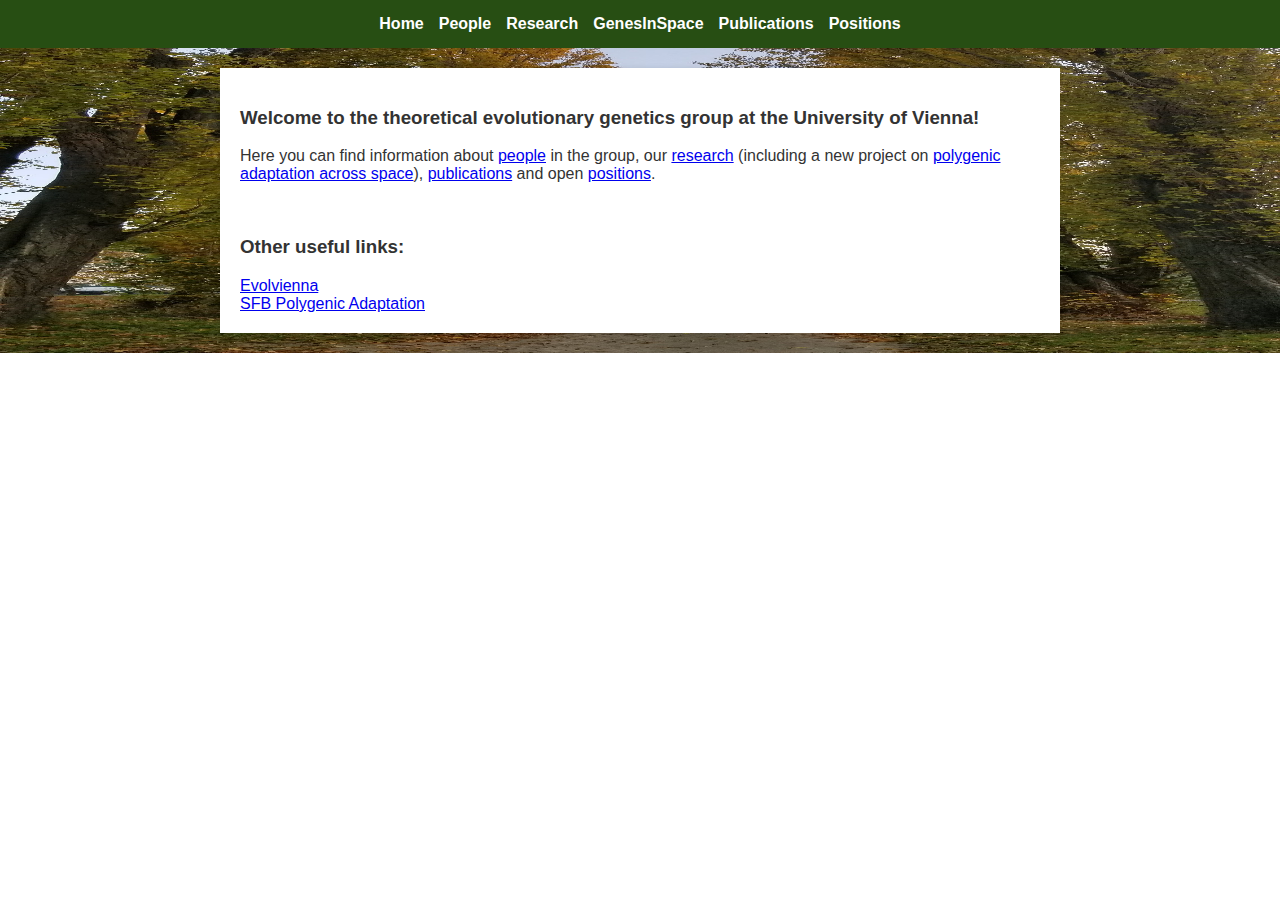
<file: index.html>
<!DOCTYPE html>
<html lang="en">
<head>
  <meta charset="UTF-8" />
  <meta name="viewport" content="width=device-width, initial-scale=1.0" />
  <title>MathEvoGen</title>
  <link rel="stylesheet" href="style.css" />
</head>
<body>

<div id="nav"></div>

<main>
  <h3> Welcome to the theoretical evolutionary genetics group at the University of Vienna!</h3>
     <p> Here you can find information about <a href="people.html">people</a> in the group, our <a href="research.html">research</a> (including a new project on <a href="genes-in-space.html">polygenic adaptation across space</a>), <a href="publications.html">publications</a> and open <a href="positions.html">positions</a>. </p>
</br>   
  <h3> Other useful links:</h3>
  <a href="https://www.evolvienna.at/">Evolvienna</a></br>
  <a href="https://www.vetmeduni.ac.at/sfb-polygenic-adaptation/">SFB Polygenic Adaptation</a>
</main>

</body>

<script src="nav-highlight.js"></script>

</html>
</file>
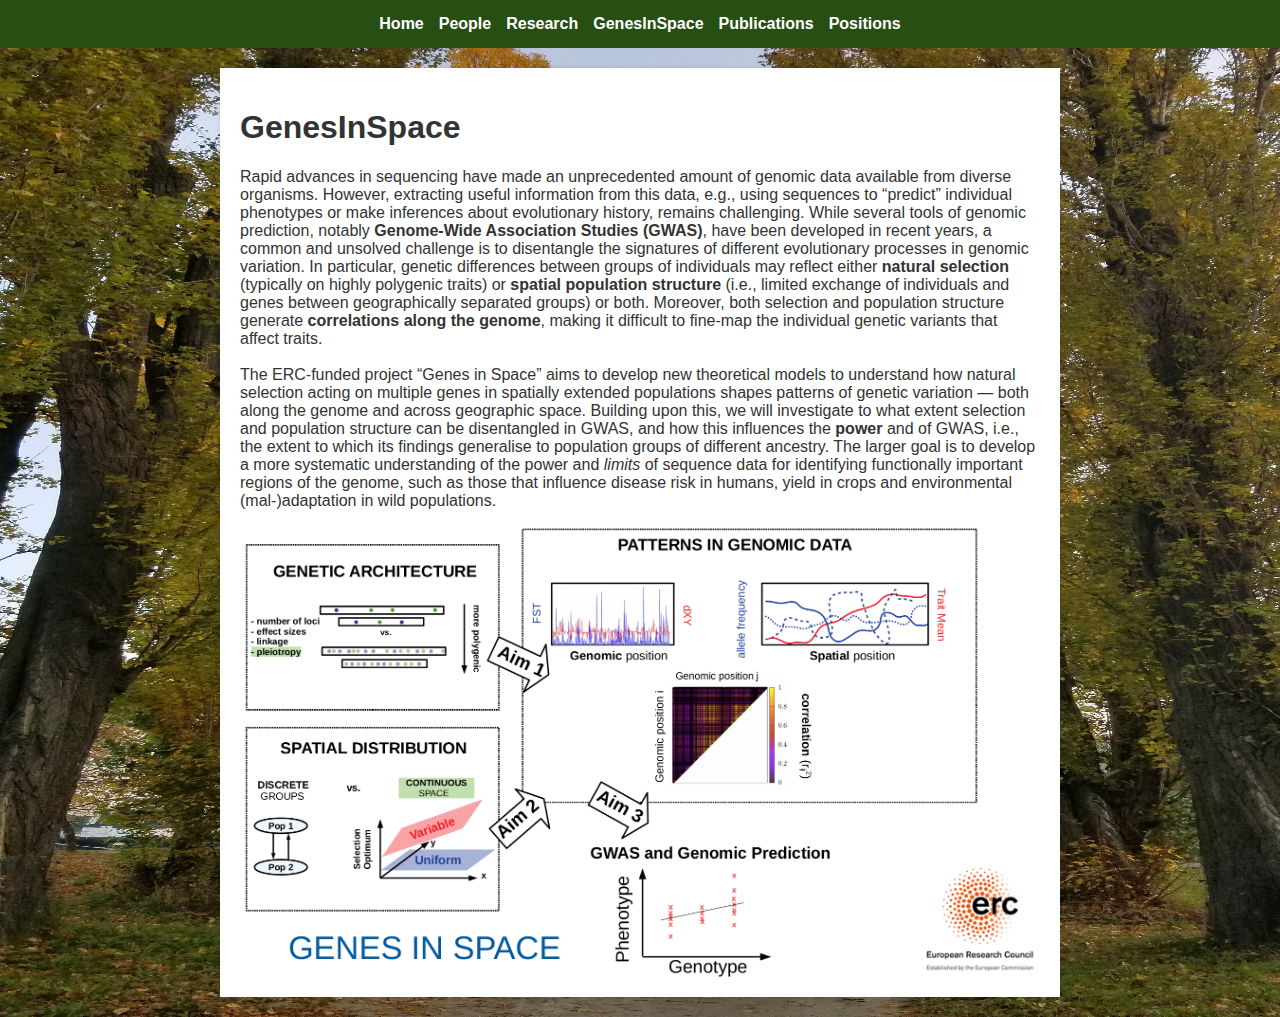
<file: genes-in-space.html>
<!DOCTYPE html>
<html lang="en">
<head>
  <meta charset="UTF-8" />
  <meta name="viewport" content="width=device-width, initial-scale=1.0" />
  <title>MathEvoGen: GenesInSpace</title>
  <link rel="stylesheet" href="style.css" />
</head>
<body>

<div id="nav"></div>

<main>
  <h1>GenesInSpace</h1>
  <p> Rapid advances in sequencing have made an unprecedented amount of genomic data available from diverse organisms. 
    However, extracting useful information from this data, e.g., using sequences to <q>predict</q> individual phenotypes or make inferences about evolutionary history, remains challenging.  
    While several tools of genomic prediction, notably <b>Genome-Wide Association Studies (GWAS)</b>, have been developed in recent years, a common and unsolved challenge is to disentangle the 
    signatures of different evolutionary processes in genomic variation. In particular, genetic differences between groups of individuals may reflect either <b>natural selection</b>
    (typically on highly polygenic traits) or <b>spatial population structure</b> (i.e., limited exchange of individuals and genes between geographically separated groups) or both. 
    Moreover, both selection and population structure generate <b>correlations along the genome</b>, making it difficult to fine-map the individual genetic variants that affect traits.
  <br/>    <br/>  
The ERC-funded project <q>Genes in Space</q> aims to  develop new theoretical models to understand how natural selection acting on multiple genes in spatially extended populations shapes patterns of genetic variation 
    &mdash; both along the genome and across geographic space. Building upon this, we will investigate to what extent selection and population structure can be disentangled in GWAS, and how this influences the <b>power</b> and  
    of GWAS, i.e., the extent to which its findings generalise to population groups of different ancestry. 
    The larger goal is to develop a more systematic understanding of the power and <i>limits</i> of sequence data for identifying functionally important regions of the genome, such as those that 
    influence disease risk in humans, yield in crops and environmental (mal-)adaptation in wild populations.
     </p>
 <img src="Schematic_ERC.png" alt="schematic" style="width:100%; height:auto; display: block;"> 
  
</main>

</body>

<script>
  fetch('nav.html')
    .then(response => response.text())
    .then(data => {
      document.getElementById('nav').innerHTML = data;
    });
</script>

</html>
</file>
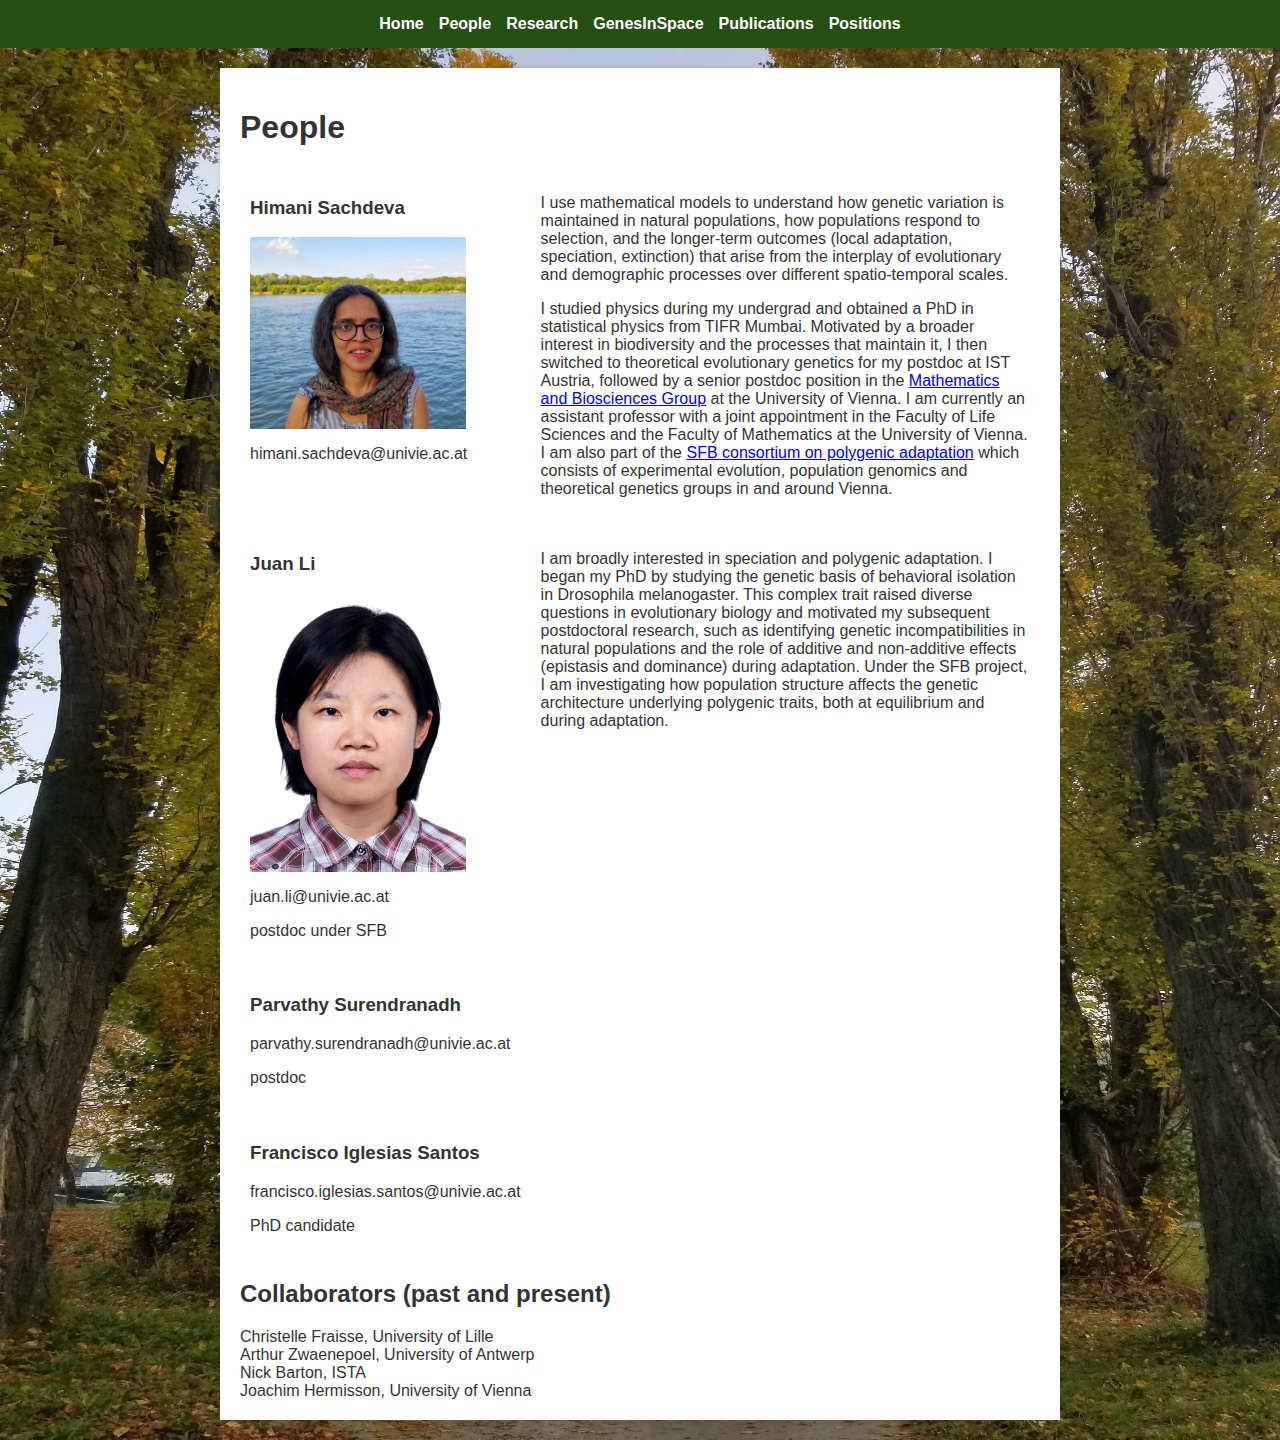
<file: people.html>
<!DOCTYPE html>
<html lang="en">
<head>
  <meta charset="UTF-8" />
  <meta name="viewport" content="width=device-width, initial-scale=1.0" />
  <title>MathEvoGen: People</title>
  <link rel="stylesheet" href="style.css" />
</head>
<body>

<div id="nav"></div>

<main>
  <h1>People</h1>
  <table style="width: 100%; border-collapse: collapse; table-layout: auto; border: none;">
  <colgroup>
    <col style="width: 25%;">
    <col style="width: 75%;">
  </colgroup>
  <tr>
    <td style="word-wrap: break-word; white-space: normal; padding: 10px; vertical-align: top; border: none;">
      <h3> Himani Sachdeva </h3>
      <img src="20250719_185211_Himani_aan_der_Donau.jpg" alt="Himani Sachdeva" style="max-width:80%; height:auto; display: block;"> 
      <p>himani.sachdeva@univie.ac.at</p>
    </td>
    <td style="padding: 10px; vertical-align: top; border: none;">
      <p> I use mathematical models to understand how genetic variation is maintained in natural populations, how populations respond to selection, 
        and the longer-term outcomes (local adaptation, speciation, extinction) that arise from the interplay of evolutionary and demographic processes over different spatio-temporal scales. 
      </p>
    
      <p> I studied physics during my undergrad and obtained a PhD in statistical physics from TIFR Mumbai. Motivated by a broader interest in biodiversity and the processes that maintain it, 
      I then switched to theoretical evolutionary genetics for my postdoc at IST Austria, followed by a senior postdoc position in the <a href="https://www.mabs.at/team/"> Mathematics and Biosciences Group</a> at the University of Vienna.
      I am currently an assistant professor with a joint appointment in the Faculty of Life Sciences and the Faculty of Mathematics at the University of Vienna. 
      I am also part of the <a href="https://www.vetmeduni.ac.at/sfb-polygenic-adaptation"> SFB consortium on polygenic adaptation</a> which consists of experimental evolution, population genomics and theoretical genetics 
      groups in and around Vienna.  </p>
      
    </td>
  </tr>
  <tr>
    <td style="word-wrap: break-word; white-space: normal; padding: 10px; vertical-align: top; border: none;">
        <h3> Juan Li </h3>
            <img src="LiJuan.jpg" alt="Juan Li" style="max-width:80%; height:auto; display: block;"> 
        <p>juan.li@univie.ac.at</p>
            <p> postdoc under SFB</p>
  </td>
    <td style="padding: 10px; vertical-align: top; border: none;">     
      <p>I am broadly interested in speciation and polygenic adaptation. I began my PhD by studying the genetic basis of behavioral isolation in Drosophila melanogaster. 
        This complex trait raised diverse questions in evolutionary biology and motivated my subsequent postdoctoral research, such as identifying genetic incompatibilities in natural populations and the role of additive and non-additive effects (epistasis and dominance) during adaptation.
        Under the SFB project, I am investigating how population structure affects the genetic architecture underlying polygenic traits, both at equilibrium and during adaptation. </p>
    </td>
      </tr>
  <tr>
      <td style="word-wrap: break-word; white-space: normal; padding: 10px; vertical-align: top; border: none;">
        <h3> Parvathy Surendranadh </h3>
        <p>parvathy.surendranadh@univie.ac.at</p>
            <p> postdoc</p>
    </td>
      </tr>
  <tr>
      <td style="word-wrap: break-word; white-space: normal; padding: 10px; vertical-align: top; border: none;">
        <h3> Francisco Iglesias Santos </h3>
        <p>francisco.iglesias.santos@univie.ac.at</p>
            <p> PhD candidate</p>
    </td>
    <td style="padding: 10px; vertical-align: top; border: none;">
    </td>
  </tr>
</table>
<h2>Collaborators (past and present)</h2>
      Christelle Fraisse, University of Lille </br> 
      Arthur Zwaenepoel, University of Antwerp </br> 
      Nick Barton, ISTA </br>
      Joachim Hermisson, University of Vienna </br>
</main>

</body>

<script src="nav-highlight.js"></script>

</html>
</file>
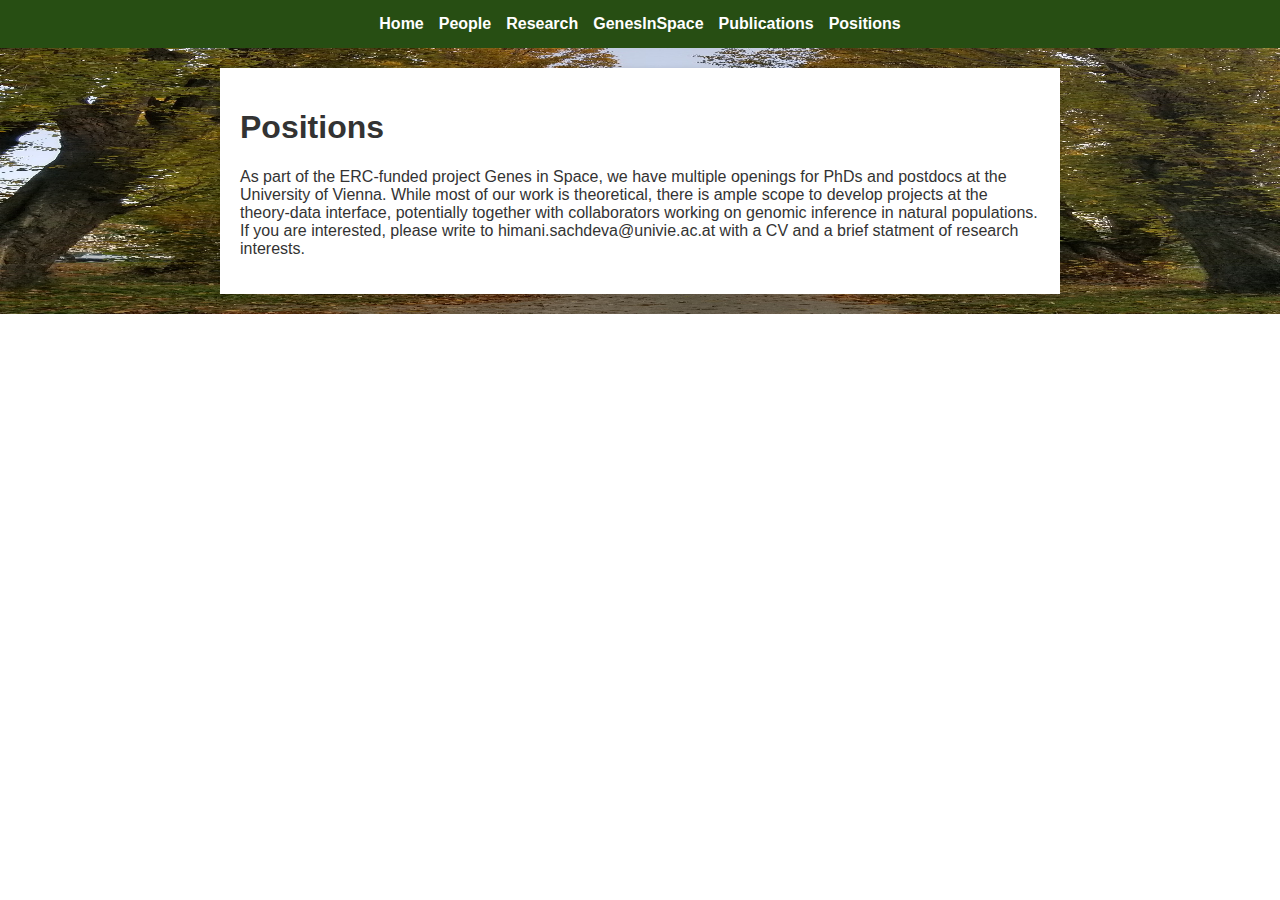
<file: positions.html>
<!DOCTYPE html>
<html lang="en">
<head>
  <meta charset="UTF-8" />
  <meta name="viewport" content="width=device-width, initial-scale=1.0" />
  <title>MathEvoGen: Positions</title>
  <link rel="stylesheet" href="style.css" />
</head>
<body>

<div id="nav"></div>

<main>
  <h1>Positions</h1>
  <p> As part of the ERC-funded project Genes in Space, we have multiple openings for PhDs and postdocs at the University of Vienna. 
    While most of our work is theoretical, there is ample scope to develop projects at the theory-data interface, potentially together with collaborators working on genomic inference in natural populations.   
    If you are interested, please write to himani.sachdeva@univie.ac.at with a CV and a brief statment of research interests.   </p>
</main>

</body>

<script>
  fetch('nav.html')
    .then(response => response.text())
    .then(data => {
      document.getElementById('nav').innerHTML = data;
    });
</script>

</html>
</file>
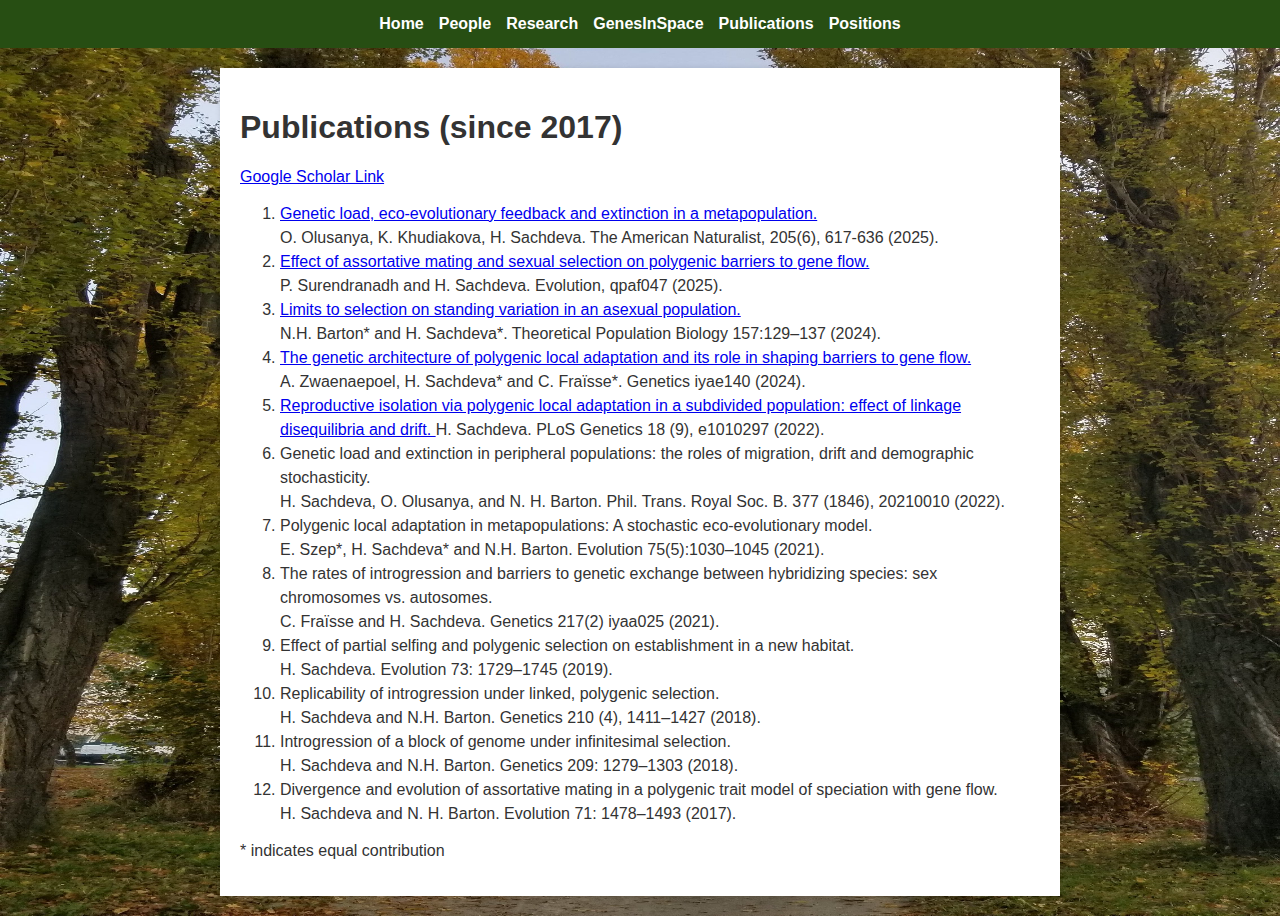
<file: publications.html>
<!DOCTYPE html>
<html lang="en">
<head>
  <meta charset="UTF-8" />
  <meta name="viewport" content="width=device-width, initial-scale=1.0" />
  <title>MathEvoGen: Publications</title>
  <link rel="stylesheet" href="style.css" />
</head>
<body>

<div id="nav"></div>

<main>
  <h1>Publications (since 2017) </h1>
  <p> <a href="https://scholar.google.com/citations?hl=en&user=9RoZQsIAAAAJ&view_op=list_works&sortby=pubdate"> Google Scholar Link </a> </p>
  <ol style="line-height: 1.5em; margin-bottom: 15px">
<li> <a href="https://www.journals.uchicago.edu/doi/abs/10.1086/735562?journalCode=an"> Genetic load, eco-evolutionary feedback and extinction in a metapopulation. </a> <br/>
  O. Olusanya, K. Khudiakova, H. Sachdeva. The American Naturalist, 205(6), 617-636 (2025).  </li>
<li> <a href="https://academic.oup.com/evolut/advance-article/doi/10.1093/evolut/qpaf047/8138001">  Effect of assortative mating and sexual selection on polygenic barriers to gene flow. </a> <br/>
  P. Surendranadh and H. Sachdeva. Evolution, qpaf047 (2025).   </li>
<li> <a href="https://www.sciencedirect.com/science/article/pii/S0040580924000340"> Limits to selection on standing variation in an asexual population.</a> <br/>
  N.H. Barton* and H. Sachdeva*. Theoretical Population Biology 157:129–137 (2024). </li>
<li> <a href="https://academic.oup.com/genetics/article/228/3/iyae140/7738845"> The genetic architecture of polygenic local adaptation and its role in shaping barriers to gene flow.</a> <br/>
  A. Zwaenaepoel, H. Sachdeva* and C. Fraïsse*. Genetics iyae140 (2024). </li>
<li> <a href="https://journals.plos.org/plosgenetics/article?id=10.1371/journal.pgen.1010297"> Reproductive isolation via polygenic local adaptation in a subdivided population: effect of linkage disequilibria and drift. </a>
  H. Sachdeva. PLoS Genetics 18 (9), e1010297 (2022). </li>
<li> Genetic load and extinction in peripheral populations: the roles of migration, drift and demographic stochasticity.<br/>
  H. Sachdeva, O. Olusanya, and N. H. Barton. Phil. Trans. Royal Soc. B. 377 (1846), 20210010 (2022). </li>
<li> Polygenic local adaptation in metapopulations: A stochastic eco‐evolutionary model.<br/>
  E. Szep*, H. Sachdeva* and N.H. Barton. Evolution 75(5):1030–1045 (2021).  </li>
<li> The rates of introgression and barriers to genetic exchange between hybridizing species: sex chromosomes vs. autosomes. <br/>
  C. Fraïsse and H. Sachdeva. Genetics 217(2) iyaa025 (2021).  </li>
<li> Effect of partial selfing and polygenic selection on establishment in a new habitat.<br/>
  H. Sachdeva. Evolution 73: 1729–1745 (2019).  </li>
<li> Replicability of introgression under linked, polygenic selection. <br/>
  H. Sachdeva and N.H. Barton. Genetics 210 (4), 1411–1427 (2018).  </li>
<li> Introgression of a block of genome under infinitesimal selection. <br/>
  H. Sachdeva and N.H. Barton. Genetics 209: 1279–1303 (2018).  </li>
<li> Divergence and evolution of assortative mating in a polygenic trait model of speciation with gene flow. <br/>
  H. Sachdeva and N. H. Barton. Evolution 71: 1478–1493 (2017).  </li>
</ol>
   <p> * indicates equal contribution </a> </p>
</main>

</body>

<script>
  fetch('nav.html')
    .then(response => response.text())
    .then(data => {
      document.getElementById('nav').innerHTML = data;
    });
</script>

</html>
</file>
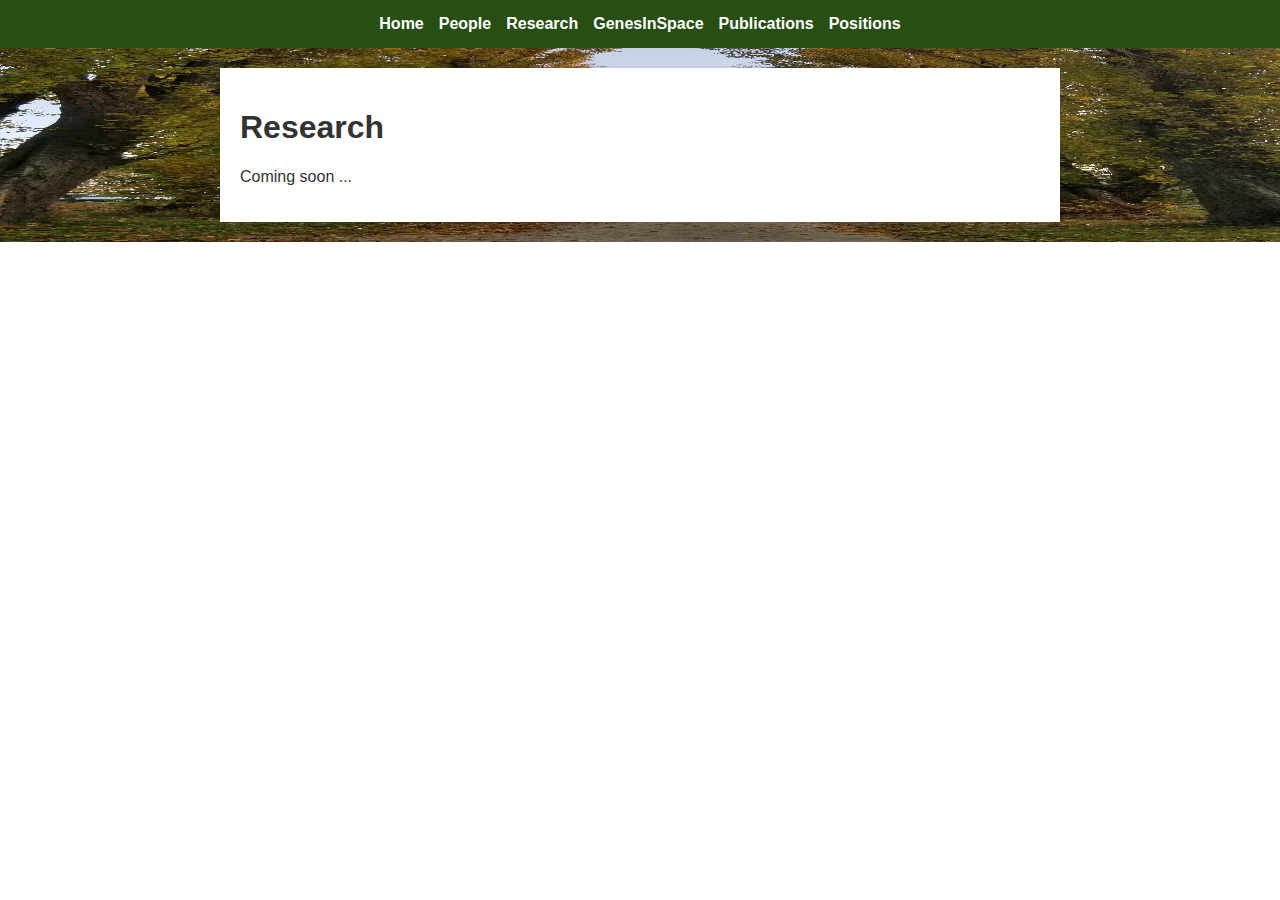
<file: research.html>
<!DOCTYPE html>
<html lang="en">
<head>
  <meta charset="UTF-8" />
  <meta name="viewport" content="width=device-width, initial-scale=1.0" />
  <title>MathEvoGen: Research</title>
  <link rel="stylesheet" href="style.css" />
</head>
<body>

<div id="nav"></div>

<main>
  <h1>Research</h1>
  <p> Coming soon ... </p>
</main>

</body>

<script>
  fetch('nav.html')
    .then(response => response.text())
    .then(data => {
      document.getElementById('nav').innerHTML = data;
    });
</script>

</html>
</file>
<file: style.css>
nav {
  background: #274E13;
  padding: 15px;
  display: flex;
  justify-content: center;
  flex-wrap: wrap;
  gap: 15px;
}

nav a {
  color: white;
  text-decoration: none;
  font-weight: bold;
}

nav a:hover {
  text-decoration: underline;
}

body {
  margin: 0;
  padding: 0;
  width: 100%;
  height: 100%;
  background-image: url("20241027_155129_%28c%29_in_metadata.jpg");
  background-repeat: no-repeat;
  background-position: top center;
  background-size: 100% 100%;
  background-attachment: scroll;
  font-family: sans-serif;
  color: #333;
}

main {
  max-width: 800px;
  margin: 20px auto;
  padding: 20px;
  background: white;
  box-shadow: 0 0 5px rgba(0,0,0,0.1);
}
</file>
